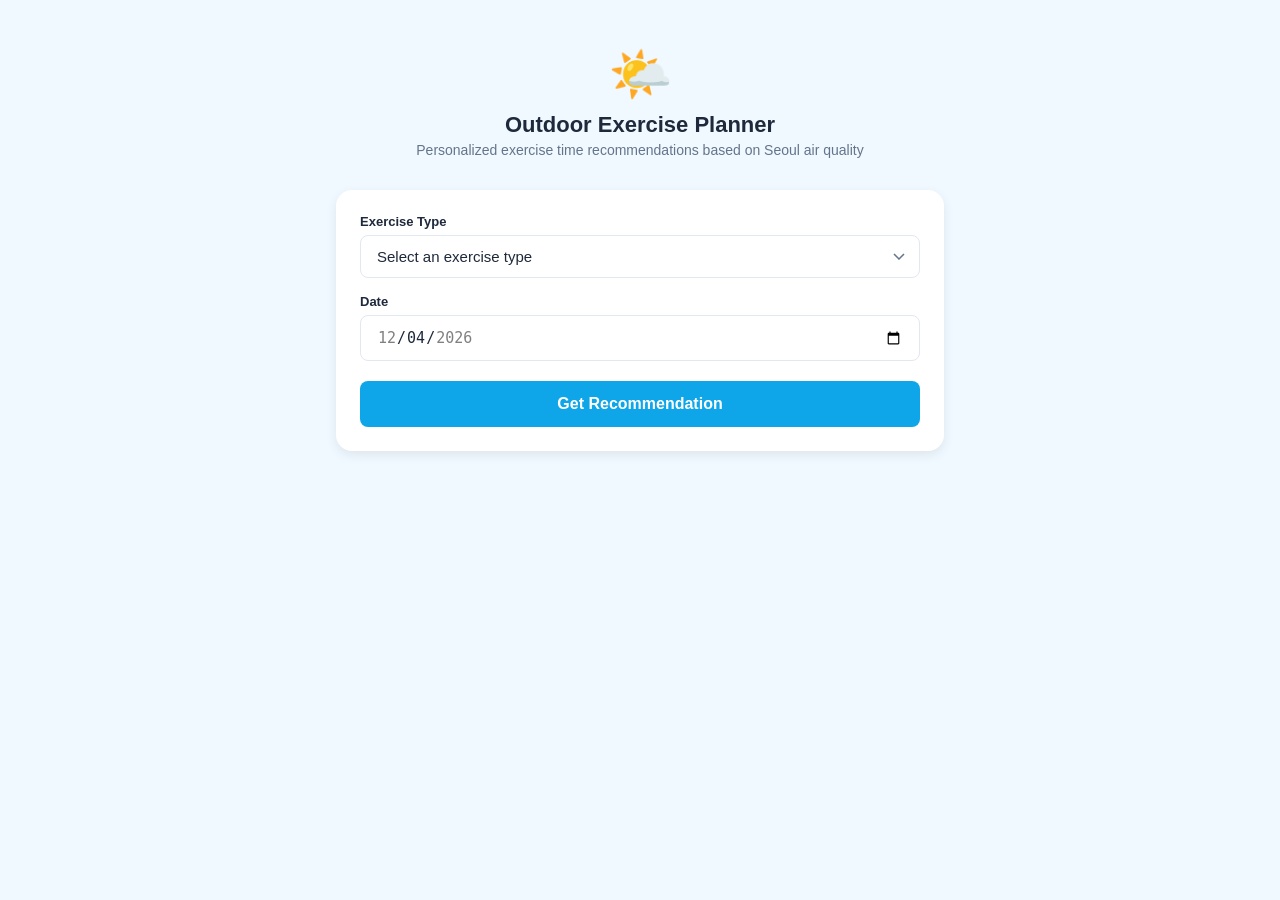
<file: index.html>
<!DOCTYPE html>
<html lang="en">
<head>
  <meta charset="UTF-8">
  <meta name="viewport" content="width=device-width, initial-scale=1.0">
  <title>Outdoor Exercise Planner — Seoul Air Quality</title>
  <link rel="stylesheet" href="css/style.css">
</head>
<body>
  <div class="app">
    <header class="app-header">
      <div class="header-icon">🌤️</div>
      <h1 class="app-title">Outdoor Exercise Planner</h1>
      <p class="app-subtitle">Personalized exercise time recommendations based on Seoul air quality</p>
    </header>

    <main>
      <form id="searchForm" class="card">
        <div class="form-group">
          <label for="exercise">Exercise Type</label>
          <select id="exercise" name="exercise" required>
            <option value="">Select an exercise type</option>
            <option value="walking">Walking</option>
            <option value="jogging">Jogging</option>
            <option value="cycling">Cycling</option>
            <option value="hiking">Hiking</option>
            <option value="ball">Ball Sports</option>
          </select>
        </div>

        <div class="form-group">
          <label for="date">Date</label>
          <input type="date" id="date" name="date" required>
        </div>

        <button type="submit" class="btn-primary" id="submitBtn">
          <span class="btn-text">Get Recommendation</span>
          <span class="btn-loading hidden">Loading…</span>
        </button>
      </form>

      <div id="errorMsg" class="error-msg hidden"></div>
    </main>
  </div>

  <script src="js/mock.js"></script>
  <script src="js/main.js"></script>
</body>
</html>
</file>
<file: css/style.css>
:root {
  --color-primary:      #0ea5e9;
  --color-primary-dark: #0284c7;
  --color-green:        #22c55e;
  --color-yellow:       #eab308;
  --color-red:          #ef4444;
  --color-bg:           #f0f9ff;
  --color-surface:      #ffffff;
  --color-text:         #1e293b;
  --color-muted:        #64748b;
  --color-border:       #e2e8f0;
  --radius:             16px;
  --radius-sm:          8px;
  --shadow-md:          0 4px 12px rgba(0, 0, 0, 0.08);
}

* {
  margin: 0;
  padding: 0;
  box-sizing: border-box;
}

body {
  font-family: -apple-system, BlinkMacSystemFont, 'Segoe UI', 'Noto Sans KR', sans-serif;
  background: var(--color-bg);
  color: var(--color-text);
  min-height: 100vh;
}

.app {
  max-width: 640px;
  margin: 0 auto;
  padding: 0 16px 48px;
}

/* ── Header ── */
.app-header {
  text-align: center;
  padding: 48px 0 32px;
}

.app-header--result {
  position: relative;
  padding: 24px 0 16px;
}

.header-icon {
  font-size: 52px;
  line-height: 1;
  margin-bottom: 12px;
}

.app-title {
  font-size: 22px;
  font-weight: 700;
}

.app-subtitle {
  margin-top: 4px;
  font-size: 14px;
  color: var(--color-muted);
}

.btn-back {
  position: absolute;
  left: 0;
  top: 50%;
  transform: translateY(-50%);
  background: none;
  border: none;
  color: var(--color-primary);
  font-size: 14px;
  font-weight: 600;
  cursor: pointer;
  padding: 4px 0;
}

.meta-info {
  margin-top: 4px;
  font-size: 13px;
  color: var(--color-muted);
}

/* ── Card ── */
.card {
  background: var(--color-surface);
  border-radius: var(--radius);
  padding: 24px;
  box-shadow: var(--shadow-md);
  margin-bottom: 16px;
}

/* ── Form ── */
.form-group {
  display: flex;
  flex-direction: column;
  gap: 6px;
  margin-bottom: 16px;
}

.form-group:last-of-type {
  margin-bottom: 20px;
}

label {
  font-size: 13px;
  font-weight: 600;
  color: var(--color-text);
}

select,
input[type="date"] {
  width: 100%;
  padding: 12px 16px;
  border: 1.5px solid var(--color-border);
  border-radius: var(--radius-sm);
  font-size: 15px;
  color: var(--color-text);
  background: var(--color-surface);
  appearance: none;
  -webkit-appearance: none;
  cursor: pointer;
  transition: border-color 0.15s;
}

select {
  background-image: url("data:image/svg+xml,%3Csvg xmlns='http://www.w3.org/2000/svg' width='12' height='7' viewBox='0 0 12 7'%3E%3Cpath stroke='%2364748b' stroke-width='1.5' fill='none' d='M1 1l5 5 5-5'/%3E%3C/svg%3E");
  background-repeat: no-repeat;
  background-position: right 14px center;
  padding-right: 36px;
}

select:focus,
input[type="date"]:focus {
  outline: none;
  border-color: var(--color-primary);
}

/* ── Buttons ── */
.btn-primary {
  display: block;
  width: 100%;
  padding: 14px;
  background: var(--color-primary);
  color: #fff;
  border: none;
  border-radius: var(--radius-sm);
  font-size: 16px;
  font-weight: 600;
  cursor: pointer;
  transition: background 0.15s;
  text-align: center;
}

.btn-primary:hover:not(:disabled) {
  background: var(--color-primary-dark);
}

.btn-primary:disabled {
  opacity: 0.6;
  cursor: not-allowed;
}

/* ── Error ── */
.error-msg {
  background: #fee2e2;
  color: #dc2626;
  border-radius: var(--radius-sm);
  padding: 12px 16px;
  font-size: 14px;
  text-align: center;
}

.hidden {
  display: none !important;
}

/* ── Summary Card ── */
.summary-text {
  font-size: 17px;
  font-weight: 600;
  line-height: 1.5;
  margin-bottom: 12px;
}

.best-time-badge {
  display: inline-flex;
  align-items: center;
  gap: 4px;
  background: #dcfce7;
  color: #15803d;
  padding: 6px 14px;
  border-radius: 100px;
  font-size: 14px;
  font-weight: 600;
  margin-bottom: 10px;
}

.duration-info {
  font-size: 14px;
  color: var(--color-muted);
}

.duration-info strong {
  color: var(--color-text);
}

/* ── Section title ── */
.section-title {
  font-size: 15px;
  font-weight: 700;
  margin-bottom: 14px;
}

/* ── Legend ── */
.legend {
  display: flex;
  gap: 14px;
  margin-bottom: 12px;
  flex-wrap: wrap;
}

.legend-item {
  display: inline-flex;
  align-items: center;
  gap: 5px;
  font-size: 12px;
  color: var(--color-muted);
}

.legend-item::before {
  content: '';
  width: 11px;
  height: 11px;
  border-radius: 3px;
  flex-shrink: 0;
}

.legend-item.green::before  { background: var(--color-green); }
.legend-item.yellow::before { background: var(--color-yellow); }
.legend-item.red::before    { background: var(--color-red); }

/* ── Timeline Grid ── */
.timeline-grid {
  display: grid;
  grid-template-columns: repeat(6, 1fr);
  gap: 5px;
  margin-bottom: 8px;
}

.timeline-cell {
  aspect-ratio: 1;
  border-radius: 7px;
  display: flex;
  flex-direction: column;
  align-items: center;
  justify-content: center;
  cursor: default;
  transition: transform 0.1s, box-shadow 0.1s;
  position: relative;
}

.timeline-cell:hover {
  transform: scale(1.08);
  box-shadow: 0 2px 8px rgba(0,0,0,0.15);
  z-index: 1;
}

.timeline-cell.green  { background: var(--color-green); }
.timeline-cell.yellow { background: var(--color-yellow); }
.timeline-cell.red    { background: var(--color-red); }

.cell-hour {
  font-size: 13px;
  font-weight: 700;
  color: #fff;
  line-height: 1;
}

.timeline-cell.yellow .cell-hour { color: #451a03; }

.cell-star {
  font-size: 9px;
  line-height: 1;
  color: #fff;
  margin-top: 2px;
}

.timeline-cell.yellow .cell-star { color: #451a03; }

.timeline-note {
  font-size: 11px;
  color: var(--color-muted);
  text-align: right;
}

/* ── Chart ── */
.chart-wrapper {
  position: relative;
  height: 240px;
}

/* ── Result layout ── */
.result-container {
  padding-top: 4px;
}
</file>
